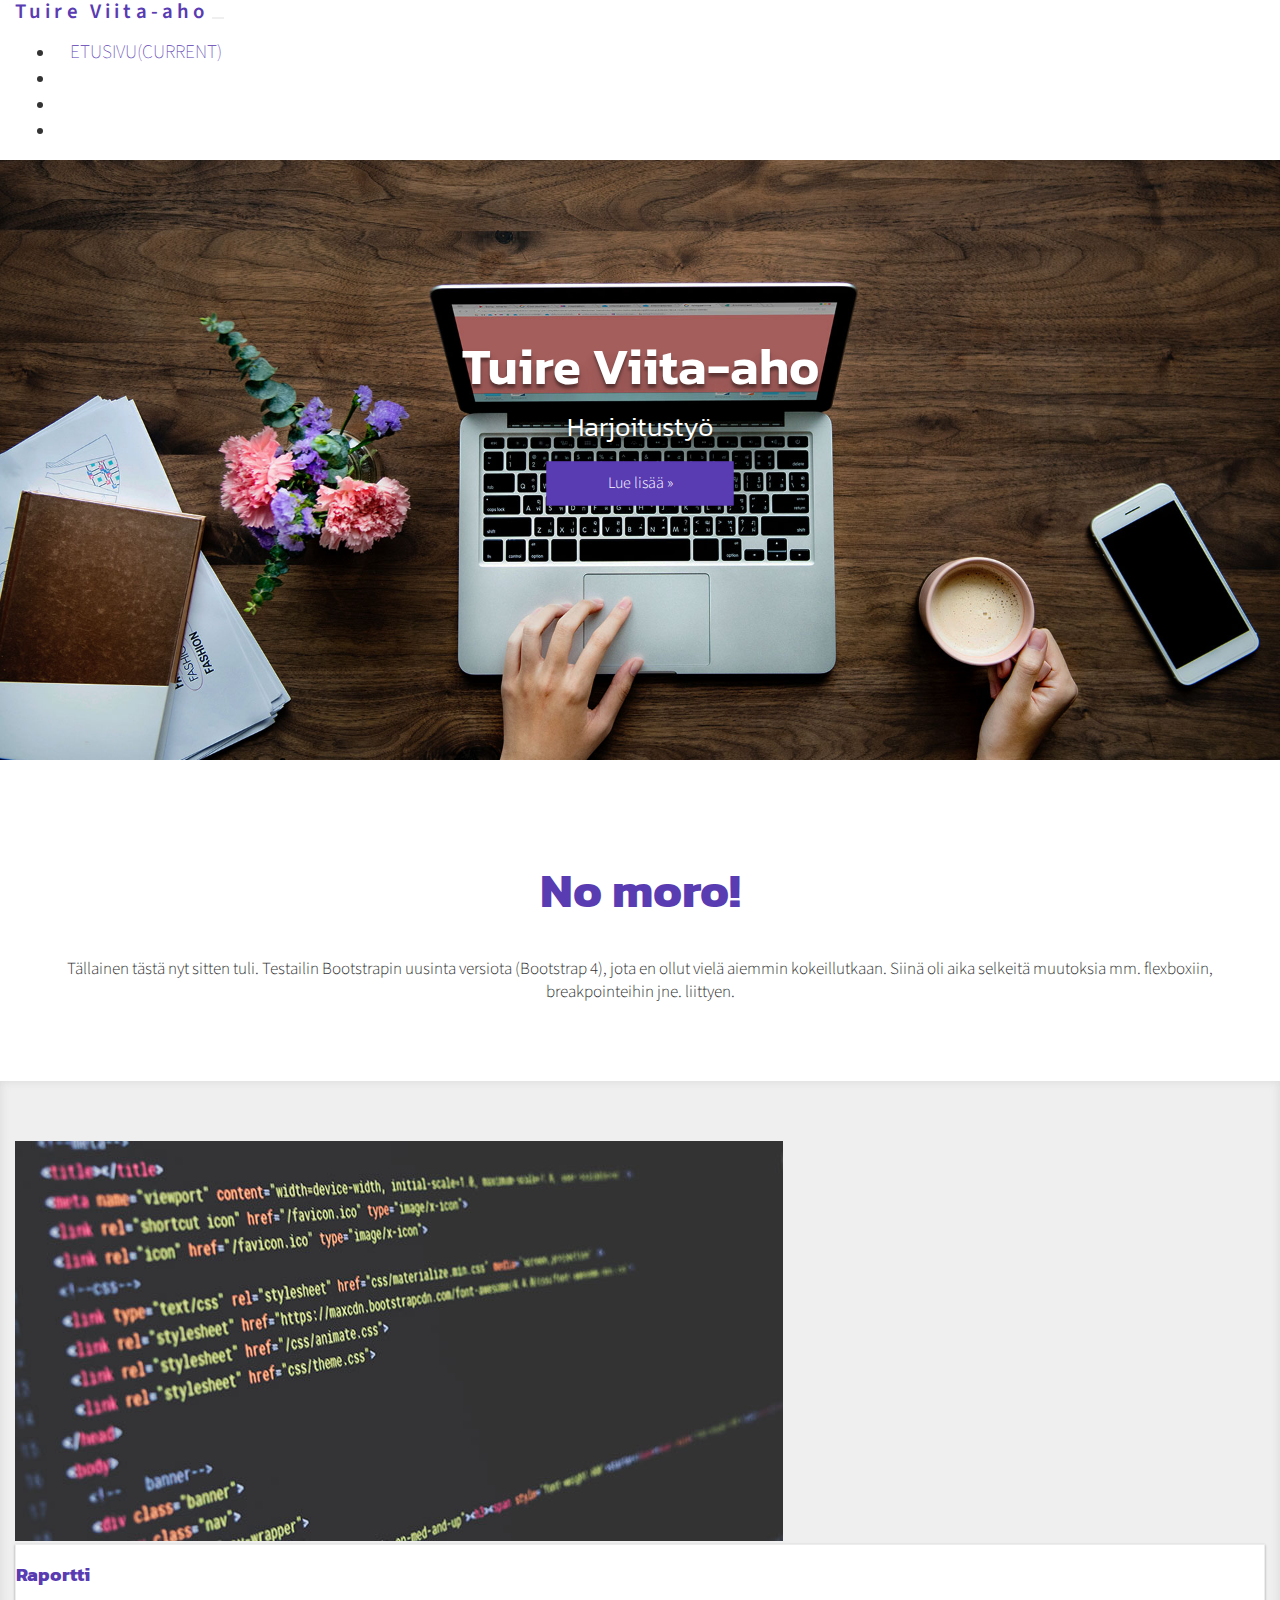
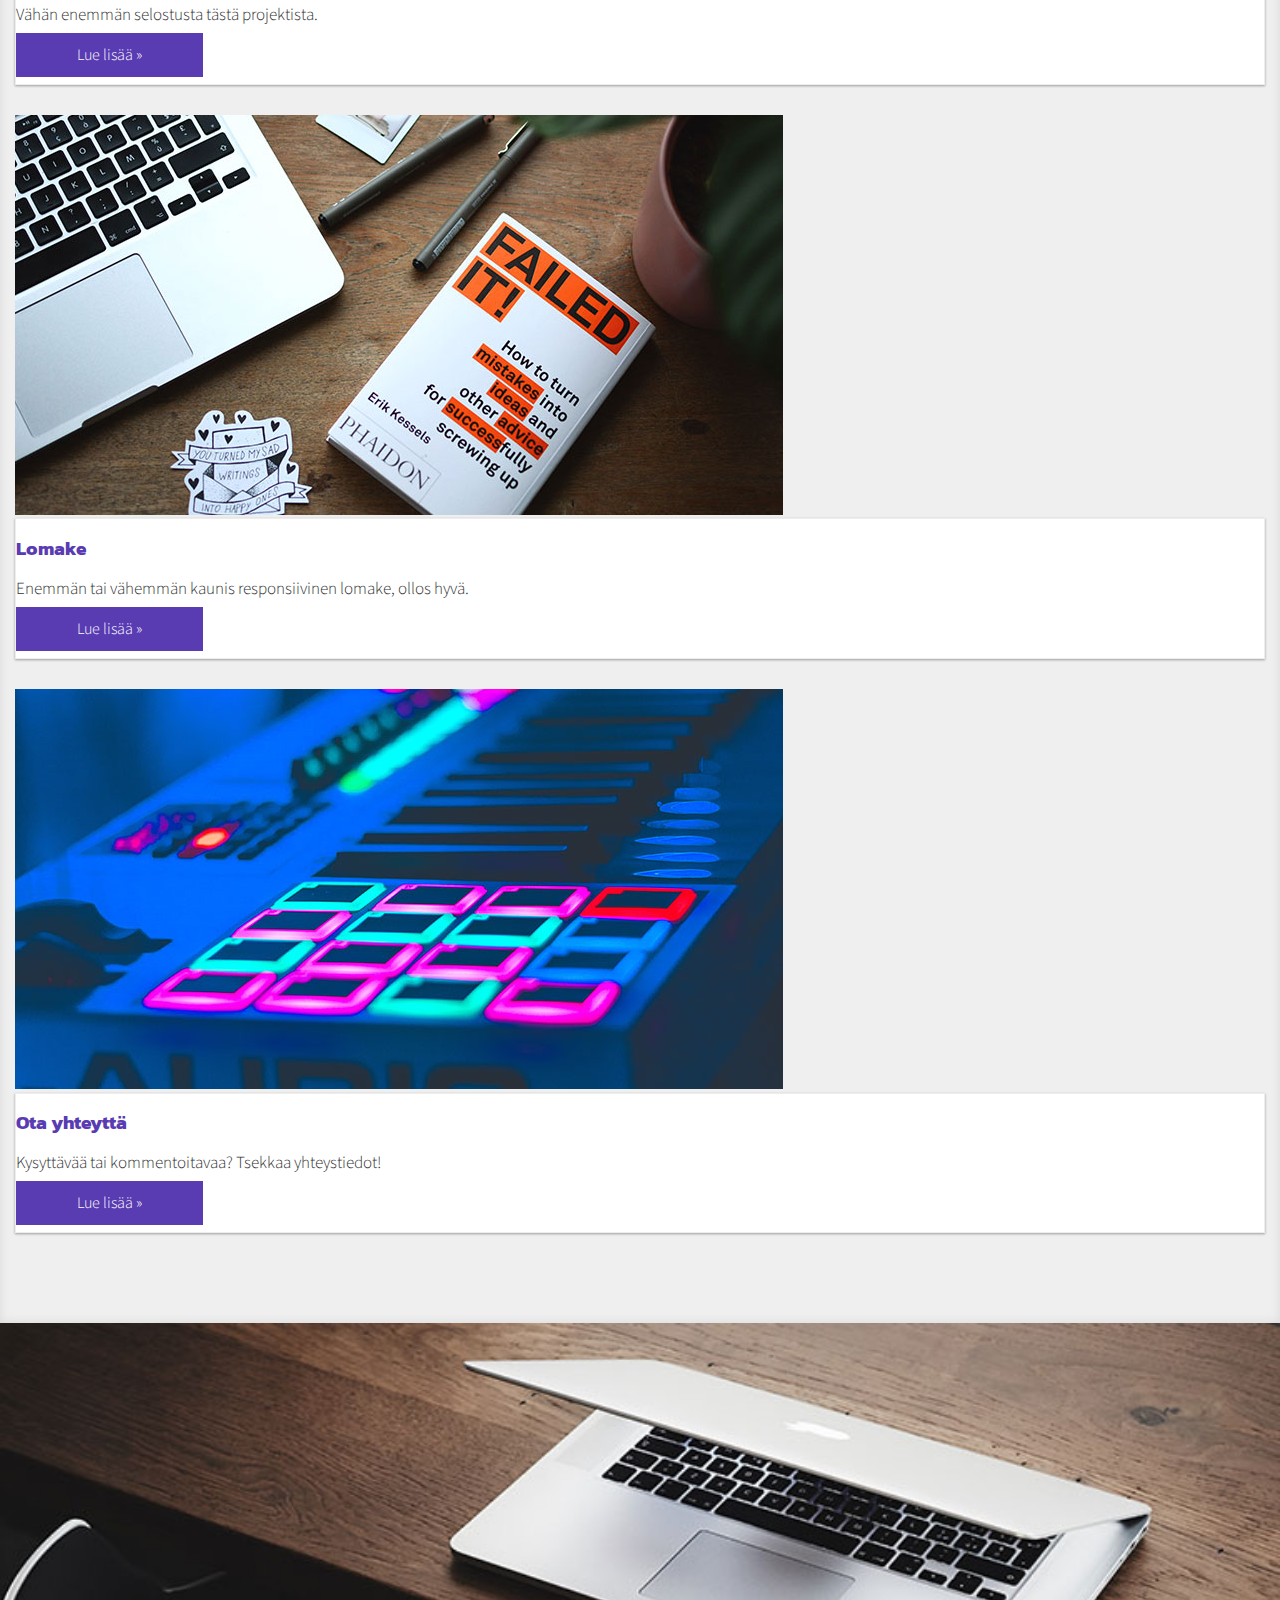
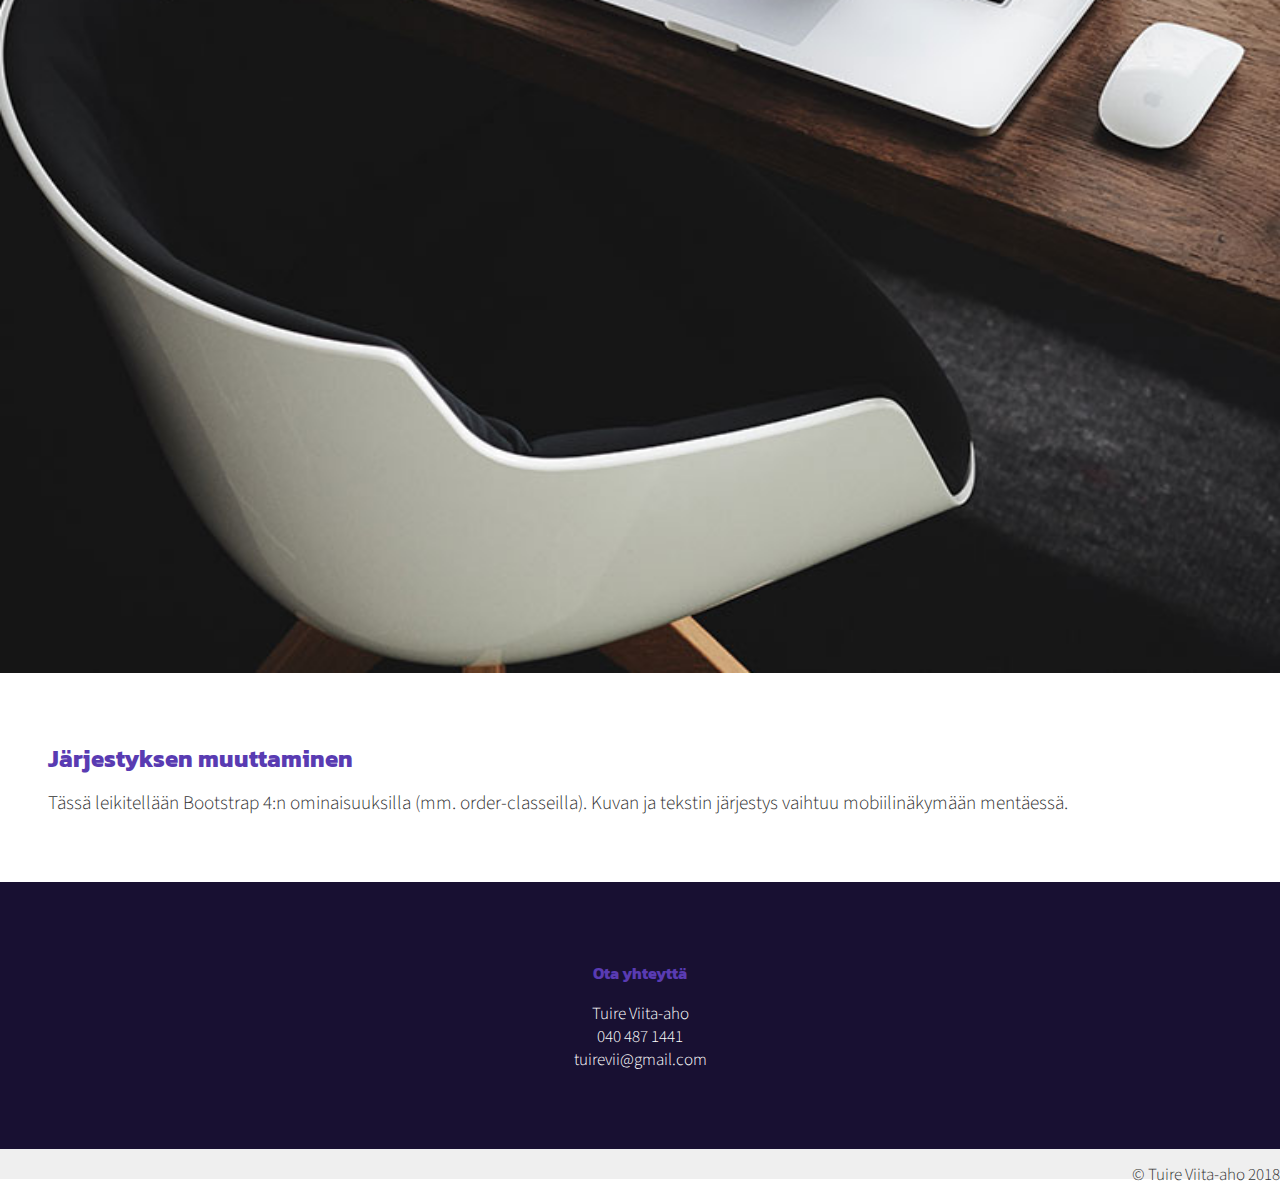
<file: index.html>
<!DOCTYPE html>
<html lang="fi" dir="ltr">

<head>
    <!-- Required meta tags -->
    <meta charset="utf-8">
    <meta name="viewport" content="width=device-width, initial-scale=1, shrink-to-fit=no">

    <title>Harjoitustyö | Tuire Viita-aho</title>

    <!-- Bootstrap CSS -->
    <link rel="stylesheet" href="https://stackpath.bootstrapcdn.com/bootstrap/4.1.3/css/bootstrap.min.css" integrity="sha384-MCw98/SFnGE8fJT3GXwEOngsV7Zt27NXFoaoApmYm81iuXoPkFOJwJ8ERdknLPMO"
        crossorigin="anonymous">

    <!-- Font Awesome -->
    <link rel="stylesheet" href="https://use.fontawesome.com/releases/v5.5.0/css/all.css" integrity="sha384-B4dIYHKNBt8Bc12p+WXckhzcICo0wtJAoU8YZTY5qE0Id1GSseTk6S+L3BlXeVIU" crossorigin="anonymous">

    <!-- Google Fonts -->
    <link href="https://fonts.googleapis.com/css?family=Kanit:300,400,500,600,700" rel="stylesheet">
    <link href="https://fonts.googleapis.com/css?family=Source+Sans+Pro:400,400i" rel="stylesheet">

    <!-- Omat tyylit-->
    <link rel="stylesheet" type="text/css" href="css/normalize.css">
    <link rel="stylesheet" type="text/css" href="css/styles.css">
    <link rel="stylesheet" type="text/css" href="css/etusivu.css">

</head>

<body>
  <header>
    <nav id="mainNavbar" class="navbar navbar-expand-lg navbar-dark fixed-top">
      <div class="container">
        <a class="navbar-brand" href="index.html">Tuire Viita-aho</a>
          <button class="navbar-toggler" type="button" data-toggle="collapse" data-target="#navbarNavDropdown" aria-controls="navbarNavDropdown" aria-expanded="false" aria-label="Toggle navigation">
            <span class="navbar-toggler-icon"></span>
          </button>
        <div class="collapse navbar-collapse" id="navbarNavDropdown">
          <ul class="navbar-nav ml-auto">
            <li class="nav-item">
              <a class="nav-link active" href="index.html">Etusivu<span class="sr-only">(current)</span></a>
            </li>
            <li class="nav-item">
              <a class="nav-link" href="raportti.html">Raportti</a>
            </li>
            <li class="nav-item">
              <a class="nav-link" href="lomake.html">Lomake</a>
            </li>
            <li class="nav-item">
              <a class="nav-link" href="otayhteytta.html">Ota yhteyttä</a>
            </li>
          </ul>
        </div>
      </div>
    </nav>
  </header>
  <main>
    <div class="yla">
      <img class="ylakuva" src="img/tietokone.jpg" alt="tietokone">
      <div class="centered">
        <div class="ylatekstit">
          <h1>Tuire Viita-aho</h1>
          <h2>Harjoitustyö</h2>
          <p><a class="btn cta piilotettu" href="#alkusanat" role="button">Lue lisää &raquo;</a></p>
        </div>
      </div>
    </div>

    <section id="alkusanat">
      <div class="container alku">
        <div class="row">
          <div class="col-lg-2"></div>
          <div class="col-lg-8">
            <h2>No moro!</h2>
            <p>Tällainen tästä nyt sitten tuli. Testailin Bootstrapin uusinta versiota (Bootstrap 4), jota en ollut vielä aiemmin kokeillutkaan.
              Siinä oli aika selkeitä muutoksia mm. flexboxiin, breakpointeihin jne. liittyen.
            </p>
          </div>
          <div class="col-lg-2"></div>
        </div>
      </div>
    </section>

    <section class="nostoalue">
      <div class="container alue2">
        <!-- Nostot  -->
        <div class="row">

          <div class="col-lg-4 col-md-12">
            <img class="respo" src="img/koodi.jpg" alt="koodia">
            <div class="card-body">
              <h3>Raportti</h3>
              <p>Vähän enemmän selostusta tästä projektista.</p>
              <p><a class="btn cta" href="raportti.html" role="button">Lue lisää &raquo;</a></p>
            </div>
          </div>
      
          <div class="col-lg-4 col-md-12">
            <img class="respo" src="img/fail.jpg" alt="Card image cap">
            <div class="card-body">
              <h3>Lomake</h3>
              <p>Enemmän tai vähemmän kaunis responsiivinen lomake, ollos hyvä.</p>
              <p><a class="btn cta" href="lomake.html" role="button">Lue lisää &raquo;</a></p>
            </div>
          </div>

          <div class="col-lg-4 col-md-12">
            <img class="respo" src="img/soitin.jpg" alt="soitin">
            <div class="card-body">
              <h3>Ota yhteyttä</h3>
              <p>Kysyttävää tai kommentoitavaa? Tsekkaa yhteystiedot!</p>
              <p><a class="btn cta" href="pallot.html" role="button">Lue lisää &raquo;</a></p>
            </div>
          </div>

        </div>
      </div> <!-- /container -->
    </section>

    <section class="container-fluid">
      <div class="row align-items-center">
        <div class="col-lg-6 order-2 order-lg-1 px-0">
          <img src="img/tuoli.jpg" alt="" class="img-fluid">
        </div>
        <div class="col-lg-6 text-center order-1 order-lg-2 jarjestys">
          <div class="row justify-content-center">
            <div class="col-10 col-lg-8">
              <h2>Järjestyksen muuttaminen</h2>
              <p class="lead">Tässä leikitellään Bootstrap 4:n ominaisuuksilla (mm. order-classeilla). Kuvan ja tekstin järjestys vaihtuu mobiilinäkymään mentäessä.
              </p>
            </div>
          </div>
        </div>
      </div>
    </section>
  </main>

  <footer class="footer">
    <div class="container">
      <div class="row">
        <div class="col-lg-12">
          <h4>Ota yhteyttä</h4>
          <p>Tuire Viita-aho<br>
          <a href="tel:+358404871441">040 487 1441</a><br>
          <a href="mailto:tuirevii@gmail.com">tuirevii@gmail.com</a><br>
          <a href="https://linkedin.com/in/tuirevii" target="_blank"><i class="fab fa-linkedin"></i></a>
          </p>
        </div>
      </div>
    </div>
  </footer>
  <footer id="copyright">
    <div class="container">
      <div class="row">
        <div class="col-sm-12">
          <p><span class="pull-right">&copy; Tuire Viita-aho 2018</span></p>
        </div>
      </div>
    </div>
  </footer>

    <!-- Optional JavaScript -->
    <!-- jQuery first, then Popper.js, then Bootstrap JS -->
    <script src="https://code.jquery.com/jquery-3.3.1.slim.min.js" integrity="sha384-q8i/X+965DzO0rT7abK41JStQIAqVgRVzpbzo5smXKp4YfRvH+8abtTE1Pi6jizo"
        crossorigin="anonymous"></script>
    <script src="https://cdnjs.cloudflare.com/ajax/libs/popper.js/1.14.3/umd/popper.min.js" integrity="sha384-ZMP7rVo3mIykV+2+9J3UJ46jBk0WLaUAdn689aCwoqbBJiSnjAK/l8WvCWPIPm49"
        crossorigin="anonymous"></script>
    <script src="https://stackpath.bootstrapcdn.com/bootstrap/4.1.3/js/bootstrap.min.js" integrity="sha384-ChfqqxuZUCnJSK3+MXmPNIyE6ZbWh2IMqE241rYiqJxyMiZ6OW/JmZQ5stwEULTy"
        crossorigin="anonymous"></script>

    <!--Omat scriptit -->
    <script src="js/scripts.js"></script>

  </body>
</html>
</file>
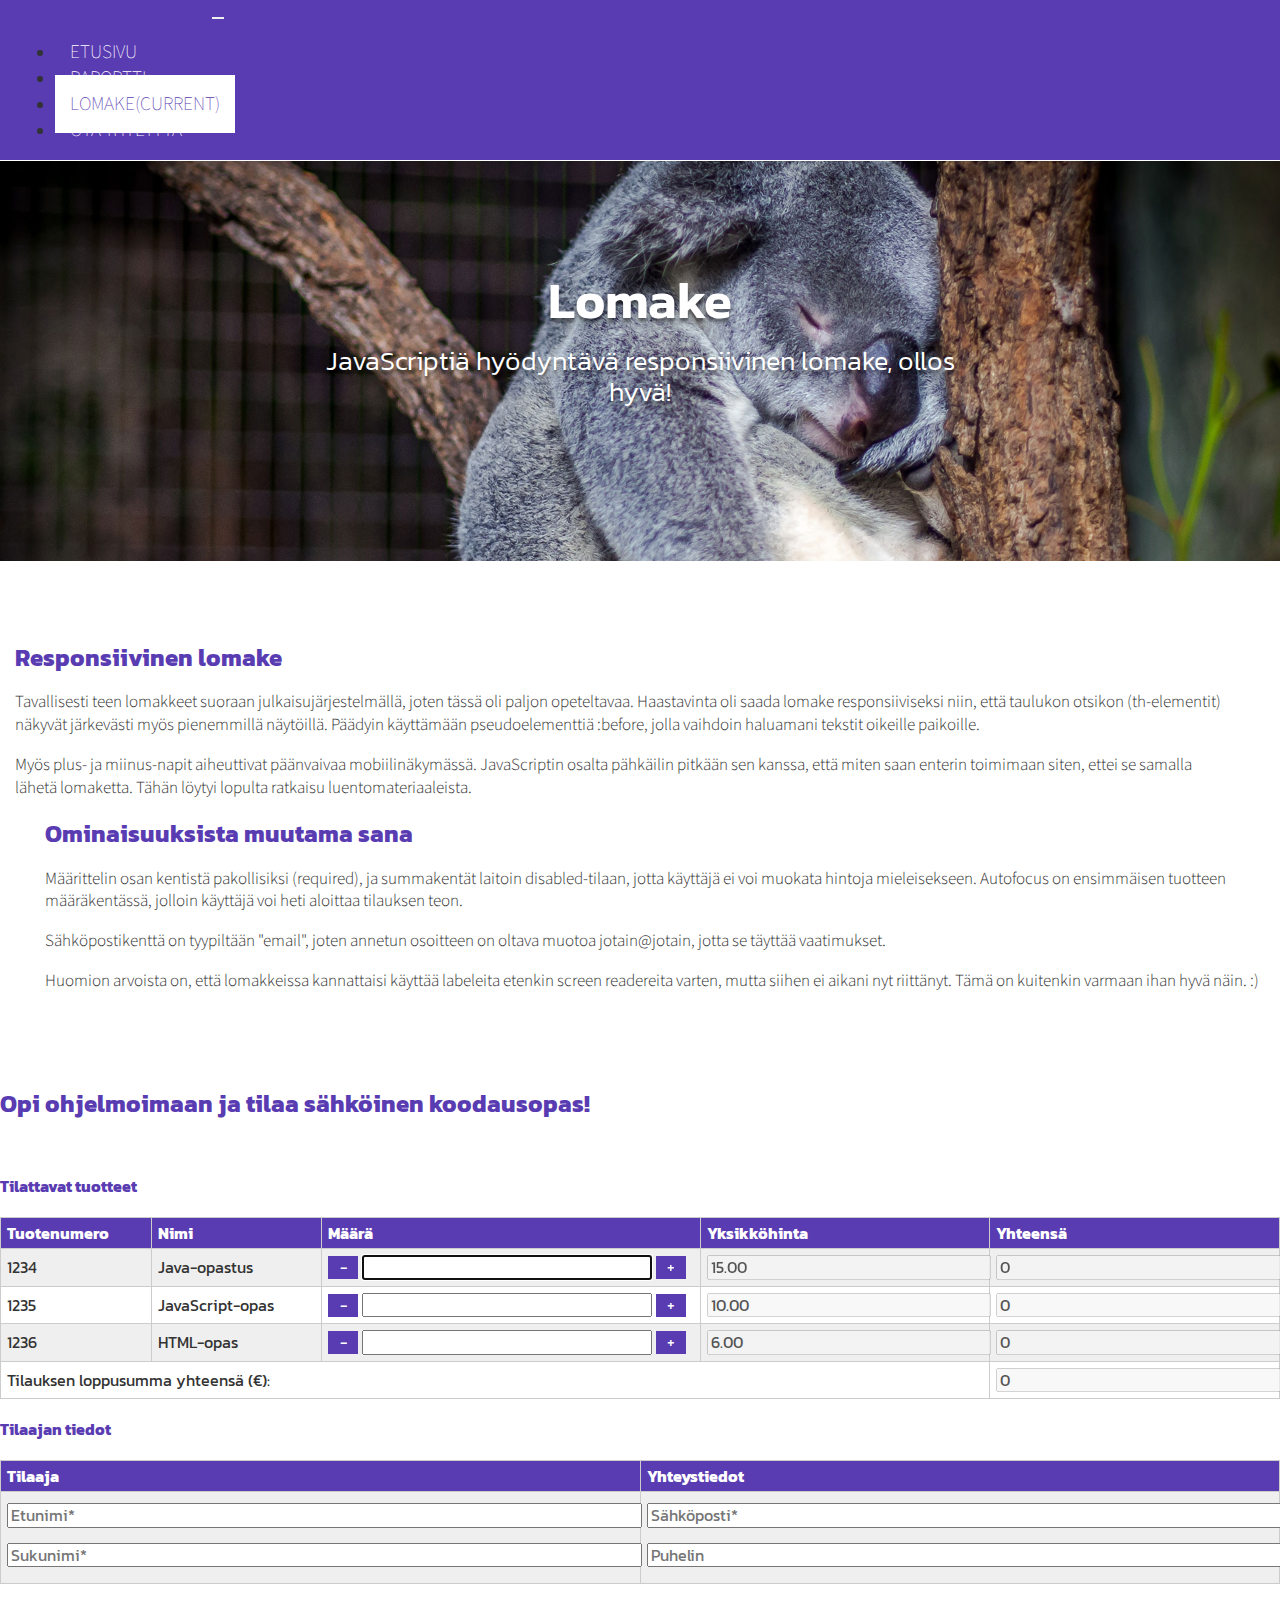
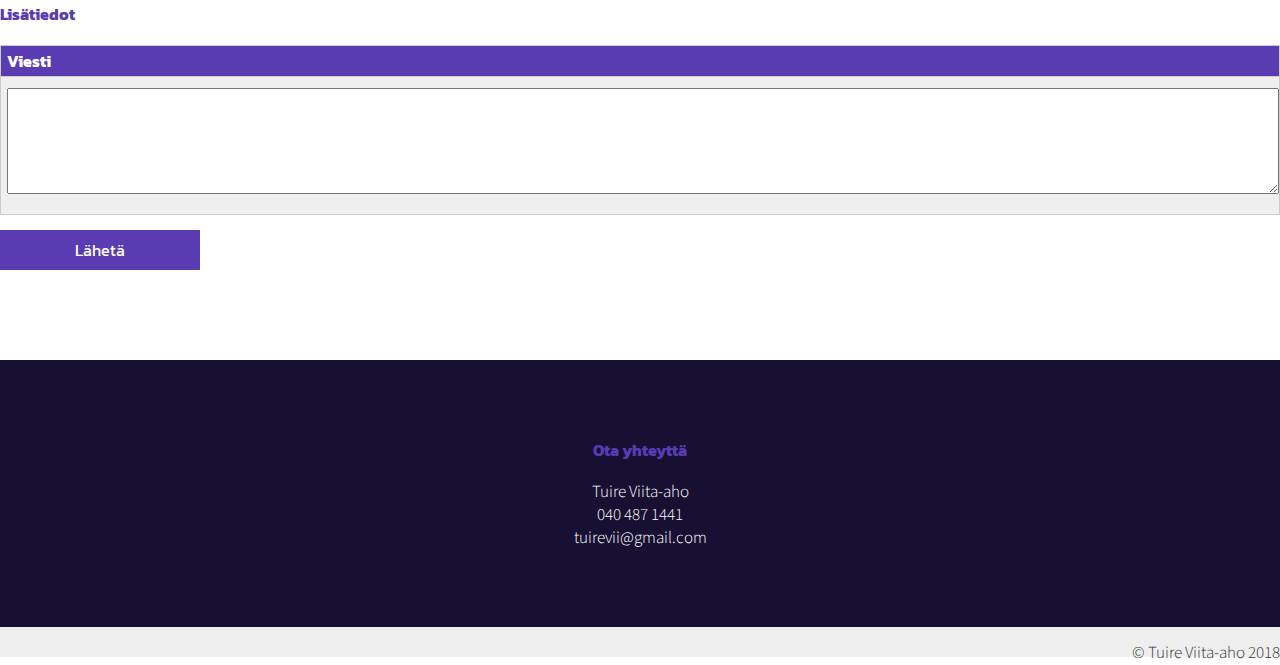
<file: lomake.html>
<!DOCTYPE html>
<html lang="fi" dir="ltr">

<head>
  <!-- Required meta tags -->
  <meta charset="utf-8">
  <meta name="viewport" content="width=device-width, initial-scale=1, shrink-to-fit=no">

  <title>Lomake</title>

  <!-- Bootstrap CSS -->
  <link rel="stylesheet" href="https://stackpath.bootstrapcdn.com/bootstrap/4.1.3/css/bootstrap.min.css" integrity="sha384-MCw98/SFnGE8fJT3GXwEOngsV7Zt27NXFoaoApmYm81iuXoPkFOJwJ8ERdknLPMO"
      crossorigin="anonymous">

  <!-- Font Awesome -->
  <link rel="stylesheet" href="https://use.fontawesome.com/releases/v5.5.0/css/all.css" integrity="sha384-B4dIYHKNBt8Bc12p+WXckhzcICo0wtJAoU8YZTY5qE0Id1GSseTk6S+L3BlXeVIU" crossorigin="anonymous">

  <!-- Google Fonts -->
  <link href="https://fonts.googleapis.com/css?family=Kanit:300,400,500,600,700" rel="stylesheet">
  <link href="https://fonts.googleapis.com/css?family=Source+Sans+Pro:400,400i" rel="stylesheet">

  <!-- Own styles -->
  <link rel="stylesheet" type="text/css" href="css/normalize.css">
  <link rel="stylesheet" type="text/css" href="css/styles.css">
  <link rel="stylesheet" type="text/css" href="css/lomake.css">

</head>
<body>
  <header>
    <nav id="mainNavbar" class="navbar navbar-expand-lg navbar-dark fixed-top">
      <div class="container">
        <a class="navbar-brand" href="index.html">Tuire Viita-aho</a>
          <button class="navbar-toggler" type="button" data-toggle="collapse" data-target="#navbarNavDropdown" aria-controls="navbarNavDropdown" aria-expanded="false" aria-label="Toggle navigation">
            <span class="navbar-toggler-icon"></span>
          </button>
        <div class="collapse navbar-collapse" id="navbarNavDropdown">
          <ul class="navbar-nav ml-auto">
            <li class="nav-item">
              <a class="nav-link" href="index.html">Etusivu</a>
            </li>
            <li class="nav-item">
              <a class="nav-link" href="raportti.html">Raportti</a>
            </li>
            <li class="nav-item">
              <a class="nav-link active" href="lomake.html">Lomake<span class="sr-only">(current)</span></a>
            </li>
            <li class="nav-item">
              <a class="nav-link" href="otayhteytta.html">Ota yhteyttä</a>
            </li>
          </ul>
        </div>
      </div>
    </nav>
  </header>
  <main>
    <!-- Main image -->
  <div class="yla">
    <img class="ylakuva" src="img/koala.jpg" alt="puut">
    <div class="centered">
      <div class="ylatekstit alasivu">
        <h1>Lomake</h1>
        <h2>JavaScriptiä hyödyntävä responsiivinen lomake, ollos hyvä!</h2>
      </div>
    </div>
  </div>
  <!-- Two columns -->
  <div class="container alue1">
    <div class="row">
      <div class="col-md-6 eka">
        <h2>Responsiivinen lomake</h2>
        <p>Tavallisesti teen lomakkeet suoraan julkaisujärjestelmällä, joten tässä oli paljon opeteltavaa. Haastavinta oli saada lomake responsiiviseksi niin,
          että taulukon otsikon (th-elementit) näkyvät järkevästi myös pienemmillä näytöillä.
          Päädyin käyttämään pseudoelementtiä :before, jolla vaihdoin haluamani tekstit oikeille paikoille.</p>
        <p>Myös plus- ja miinus-napit aiheuttivat päänvaivaa mobiilinäkymässä. JavaScriptin osalta pähkäilin pitkään sen kanssa, että miten saan enterin toimimaan siten,
          ettei se samalla lähetä lomaketta. Tähän löytyi lopulta ratkaisu luentomateriaaleista.</p>
      </div>
      <div class="col-md-6 toka">
        <h2>Ominaisuuksista muutama sana</h2>
        <p>Määrittelin osan kentistä pakollisiksi (required), ja summakentät laitoin disabled-tilaan, jotta käyttäjä ei voi muokata hintoja mieleisekseen.
          Autofocus on ensimmäisen tuotteen määräkentässä, jolloin käyttäjä voi heti aloittaa tilauksen teon.</p>
        <p>Sähköpostikenttä on tyypiltään "email", joten annetun osoitteen on oltava muotoa jotain@jotain, jotta se täyttää vaatimukset.</p>
        <p>Huomion arvoista on, että lomakkeissa kannattaisi käyttää labeleita etenkin screen readereita varten, mutta siihen ei aikani nyt riittänyt.
          Tämä on kuitenkin varmaan ihan hyvä näin. :)</p>
      </div>
    </div>
  </div>
<div class="container">
  <div class="row">
    <div class="col-lg-12 col-sm-12">
      <form id="lomake" name="lomake" action="https://wwwkayttoliittyma.appspot.com/printvalues" method="post">
        <div>
          <h2>Opi ohjelmoimaan ja tilaa sähköinen koodausopas!</h2>
          <br>
        </div>
        <div>
          <h4>Tilattavat tuotteet</h4>
        </div>
        <div style="overflow-x:auto;">
          <table class="table tuote" onkeyup="laskeRiviSummat(event);">
            <thead>
              <tr>
                <th>Tuotenumero</th>
                <th>Nimi</th>
                <th>Määrä</th>
                <th>Yksikköhinta</th>
                <th>Yhteensä</th>
              </tr>
            </thead>
            <tbody>
              <tr class="opas">
                <td class="riviotsikko tasaus">1234</td>
                <td class="tasaus">Java-opastus</td>
                <td class="tasaus">
                  <input class="nappi" id="miinus1" type="button" name="miinus" value="-" onclick="vahenna('maara1');">
                  <input id="maara1" type="text" name="maara1" autofocus value="" onkeydown="keyCode(event);">
                  <input class="nappi" id="plus1" type="button" name="plus" value="+" onclick="lisaa('maara1');">
                </td>
                <td class="tasaus">
                  <input id="yksikkohinta1" type="text" name="yksikkohinta1" value="15.00" disabled>
                </td>
                <td class="tasaus">
                  <input id="summa1" type="text" name="summa1" value="0" disabled>
                </td>
              </tr>

              <tr class="opas">
                <td class="riviotsikko tasaus">1235</td>
                <td class="tasaus">JavaScript-opas</td>
                <td class="tasaus">
                  <input class="nappi" id="miinus2" type="button" name="miinus" value="-" onclick="vahenna('maara2');">
                  <input id="maara2" type="text" name="maara2" value="" onkeydown="keyCode(event);">
                  <input class="nappi" id="plus2" type="button" name="plus" value="+" onclick="lisaa('maara2');">
                </td>
                <td class="tasaus">
                  <input id="yksikkohinta2" type="text" name="yksikkohinta2" value="10.00" disabled>
                </td>
                <td class="tasaus">
                  <input id="summa2" type="text" name="summa2" value="0" disabled>
                </td>
              </tr>

              <tr class="opas">
                <td class="riviotsikko tasaus">1236</td>
                <td class="tasaus">HTML-opas</td>
                <td class="tasaus">
                  <input class="nappi" id="miinus3" type="button" name="miinus" value="-" onclick="vahenna('maara3');">
                  <input id="maara3" type="text" name="maara3" value="" onkeydown="keyCode(event);">
                  <input class="nappi" id="plus3" type="button" name="plus" value="+" onclick="lisaa('maara3');">
                </td>
                <td class="tasaus">
                  <input id="yksikkohinta3" type="text" name="yksikkohinta3" value="6.00" disabled>
                </td>
                <td class="tasaus">
                  <input id="summa3" type="text" name="summa3" value="0" disabled>
                </td>
              </tr>

              <tr class="summayht">
                <td id="loppusummatd" class="tasaus" colspan="4">Tilauksen loppusumma yhteensä (€):</td>
                <td id="loppusumma" class="tasaus">
                  <input id="yhteensa" type="text" name="yhteensa" value="0" disabled>
                </td>
              </tr>

            </tbody>
          </table>

          <!-- Buyer-->
          <div>
            <h4>Tilaajan tiedot</h4>
          </div>

          <table class="table tilaajatiedot">
            <thead class="tilaaja">
              <tr>
                <th>Tilaaja</th>
                <th>Yhteystiedot</th>
              </tr>
            </thead>
            <tbody>
              <tr class="opas">
                <td class="riviotsikko tasaus">
                  <input id="etunimi" type="text" name="etunimi" placeholder="Etunimi*" value="" required>
                  <input id="sukunimi" type="text" name="sukunimi" placeholder="Sukunimi*" value="" required>
                </td>
                <td class="tasaus">
                  <input id="sahkoposti" type="email" name="sahkoposti" placeholder="Sähköposti*" value="" required>
                  <input id="puhelin" type="tel" name="puhelin" placeholder="Puhelin" value="">
                </td>
              </tr>
            </tbody>
          </table>

          <!-- Additional information -->
          <div>
            <h4>Lisätiedot</h4>
          </div>

          <table class="table viestikentta">
            <thead>
              <tr>
                <th>Viesti</th>
              </tr>
            </thead>
            <tbody>
              <tr>
                <td class="tasaus">
                  <textarea id="viesti" name="viesti"></textarea>
                </td>
              </tr>
            </tbody>
          </table>
          <input class="cta" type="submit" name="submit" value="Lähetä">
        </div>
        </form>
      </div>
    </div>
  </div>
</main>

  <!-- Footer -->
  <footer class="footer">
    <div class="container">
      <div class="row">
        <div class="col-lg-12">
          <h4>Ota yhteyttä</h4>
          <p>Tuire Viita-aho<br>
            <a href="tel:+358404871441">040 487 1441</a><br>
            <a href="mailto:tuirevii@gmail.com">tuirevii@gmail.com</a><br>
            <a href="https://linkedin.com/in/tuirevii" target="_blank"><i class="fab fa-linkedin"></i></a>
          </p>
        </div>
      </div>
    </div>
  </footer>

  <!-- Copyright -->
  <footer id="copyright">
    <div class="container">
      <div class="row">
        <div class="col-sm-12">
          <p><span class="pull-right">&copy; Tuire Viita-aho 2018</span></p>
        </div>
      </div>
    </div>
  </footer>

  <!-- Optional JavaScript -->
  <!-- jQuery first, then Popper.js, then Bootstrap JS -->
  <script src="https://code.jquery.com/jquery-3.3.1.slim.min.js" integrity="sha384-q8i/X+965DzO0rT7abK41JStQIAqVgRVzpbzo5smXKp4YfRvH+8abtTE1Pi6jizo"
      crossorigin="anonymous"></script>
  <script src="https://cdnjs.cloudflare.com/ajax/libs/popper.js/1.14.3/umd/popper.min.js" integrity="sha384-ZMP7rVo3mIykV+2+9J3UJ46jBk0WLaUAdn689aCwoqbBJiSnjAK/l8WvCWPIPm49"
      crossorigin="anonymous"></script>
  <script src="https://stackpath.bootstrapcdn.com/bootstrap/4.1.3/js/bootstrap.min.js" integrity="sha384-ChfqqxuZUCnJSK3+MXmPNIyE6ZbWh2IMqE241rYiqJxyMiZ6OW/JmZQ5stwEULTy"
      crossorigin="anonymous"></script>

  <!--Own scripts -->
  <script src="js/scripts.js"></script>
  <script src="js/lomakejs.js"></script>

</body>

</html>
</file>
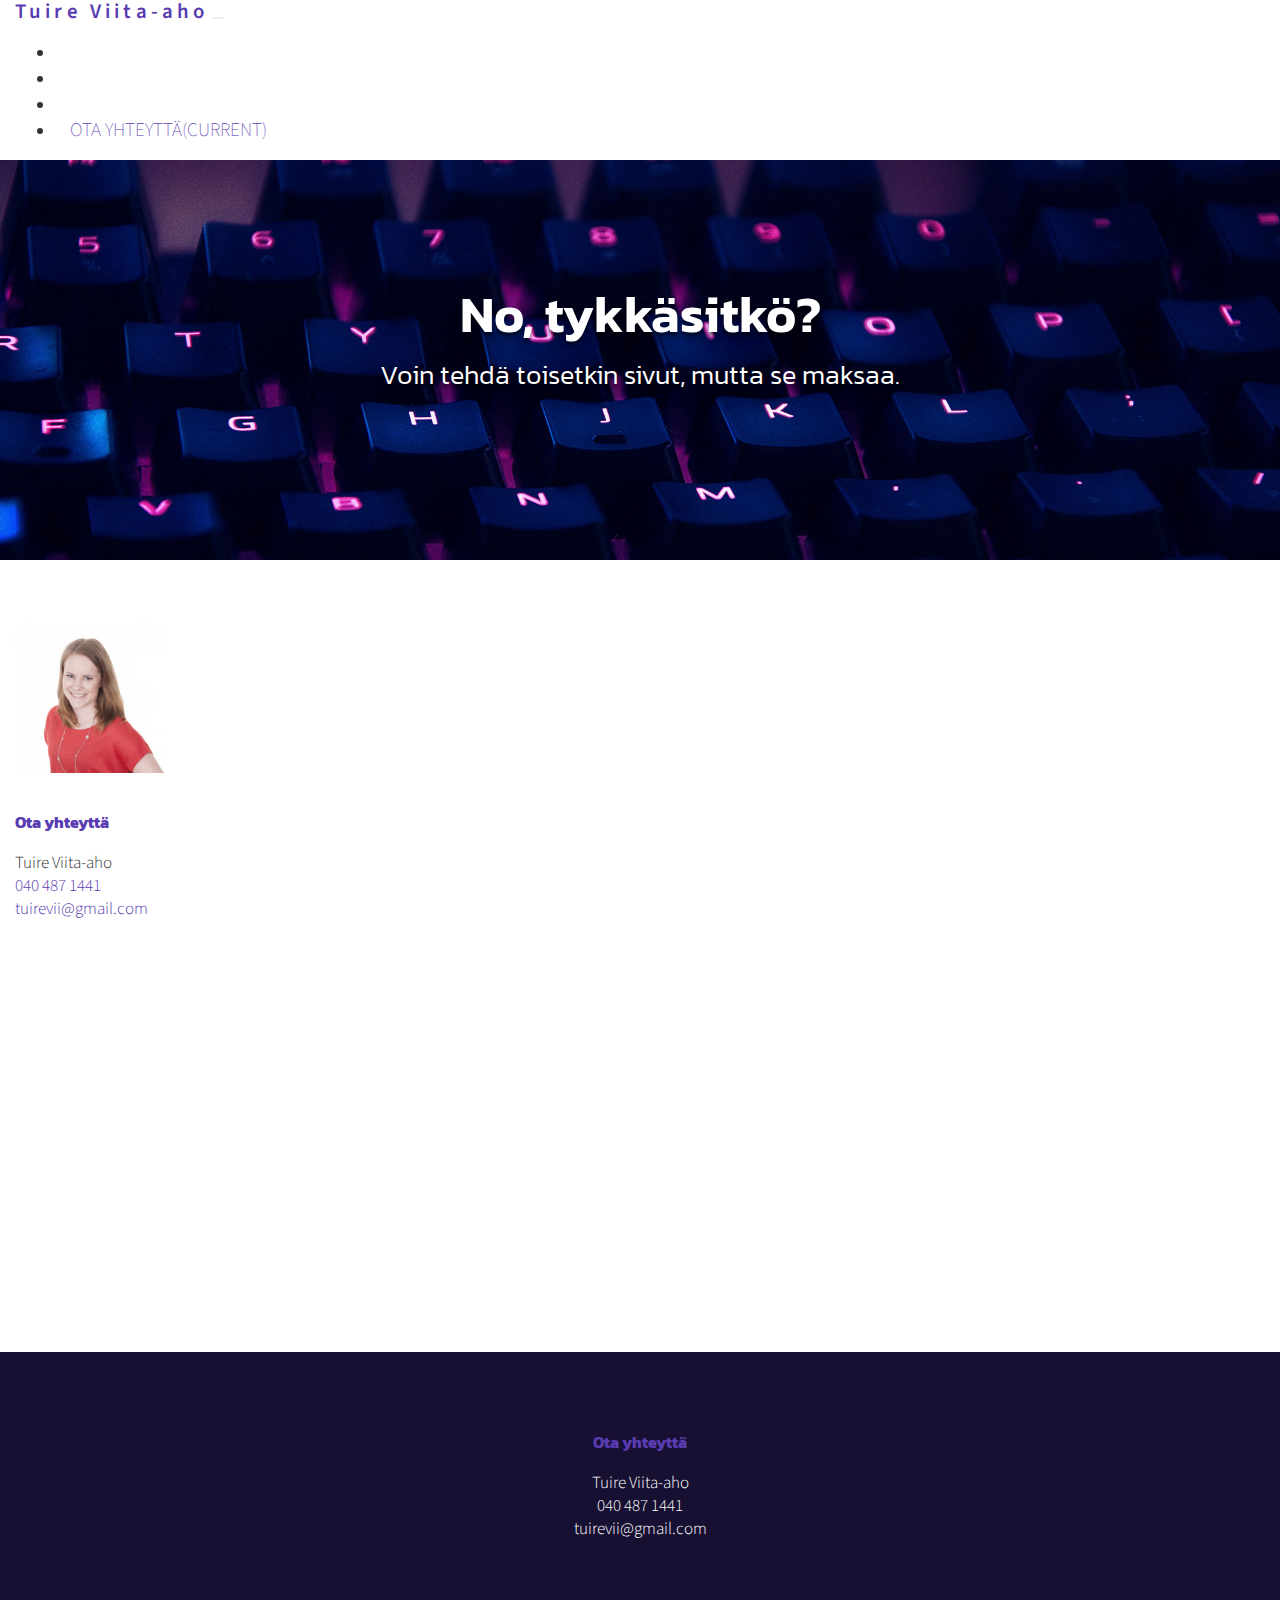
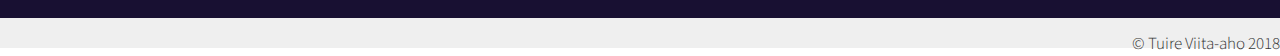
<file: otayhteytta.html>
<!DOCTYPE html>
<html lang="fi" dir="ltr">

<head>
    <!-- Required meta tags -->
    <meta charset="utf-8">
    <meta name="viewport" content="width=device-width, initial-scale=1, shrink-to-fit=no">

    <title>Ota yhteyttä | Tuire Viita-aho</title>

    <!-- Bootstrap CSS -->
    <link rel="stylesheet" href="https://stackpath.bootstrapcdn.com/bootstrap/4.1.3/css/bootstrap.min.css" integrity="sha384-MCw98/SFnGE8fJT3GXwEOngsV7Zt27NXFoaoApmYm81iuXoPkFOJwJ8ERdknLPMO"
        crossorigin="anonymous">

    <!-- Font Awesome -->
    <link rel="stylesheet" href="https://use.fontawesome.com/releases/v5.5.0/css/all.css" integrity="sha384-B4dIYHKNBt8Bc12p+WXckhzcICo0wtJAoU8YZTY5qE0Id1GSseTk6S+L3BlXeVIU" crossorigin="anonymous">

    <!-- Google Fonts -->
    <link href="https://fonts.googleapis.com/css?family=Kanit:300,400,500,600,700" rel="stylesheet">
    <link href="https://fonts.googleapis.com/css?family=Source+Sans+Pro:400,400i" rel="stylesheet">

    <!-- Own styles -->
    <link rel="stylesheet" type="text/css" href="css/normalize.css">
    <link rel="stylesheet" type="text/css" href="css/styles.css">
    <link rel="stylesheet" type="text/css" href="css/otayhteytta.css">

</head>
<body>
  <header>
    <nav id="mainNavbar" class="navbar navbar-expand-lg navbar-dark fixed-top">
      <div class="container">
        <a class="navbar-brand" href="index.html">Tuire Viita-aho</a>
          <button class="navbar-toggler" type="button" data-toggle="collapse" data-target="#navbarNavDropdown" aria-controls="navbarNavDropdown" aria-expanded="false" aria-label="Toggle navigation">
            <span class="navbar-toggler-icon"></span>
          </button>
        <div class="collapse navbar-collapse" id="navbarNavDropdown">
          <ul class="navbar-nav ml-auto">
            <li class="nav-item">
              <a class="nav-link" href="index.html">Etusivu</a>
            </li>
            <li class="nav-item">
              <a class="nav-link" href="raportti.html">Raportti</a>
            </li>
            <li class="nav-item">
              <a class="nav-link" href="lomake.html">Lomake</a>
            </li>
            <li class="nav-item">
              <a class="nav-link active" href="otayhteytta.html">Ota yhteyttä<span class="sr-only">(current)</span></a>
            </li>
          </ul>
        </div>
      </div>
    </nav>
  </header>

  <main>
    <div class="yla">
      <img class="ylakuva" src="img/nappaimisto.jpg" alt="nappaimisto">
      <div class="centered">
        <div class="ylatekstit alasivu sivu">
          <h1>No, tykkäsitkö?</h1>
          <h2>Voin tehdä toisetkin sivut, mutta se maksaa.</h2>
        </div>
      </div>
    </div>

    <section class="yhteystiedot">
      <div class="container alue1">
        <div class="row">
          <div class="col-xs-6 col-md-4">
            <img id="tuire" src="img/tuire.jpg" alt="Tuire Viita-aho">
            <h4>Ota yhteyttä</h4>
            <p>Tuire Viita-aho<br>
            <a href="tel:+358404871441">040 487 1441</a><br>
            <a href="mailto:tuirevii@gmail.com">tuirevii@gmail.com</a><br>
            <a href="https://linkedin.com/in/tuirevii" target="_blank"><i class="fab fa-linkedin"></i></a>
          </div>
          <div class="col-xs-6 col-md-8 kartta">
            <iframe src="https://www.google.com/maps/embed?pb=!1m18!1m12!1m3!1d1935.733826102608!2d24.474141715827866!3d60.97649298491326!2m3!1f0!2f0!3f0!3m2!1i1024!2i768!4f13.1!3m3!1m2!1s0x468e5d7f1a184209%3A0xe69734d5c10042bd!2sH%C3%A4meen+ammattikorkeakoulu+(HAMK)!5e0!3m2!1sfi!2sfi!4v1543617719707"
              width="100%"
              height="350"
              frameborder="0"
              style="border:0"
              allowfullscreen>
            </iframe>
          </div>
        </div>
      </div>
    </section>
  </main>

  <footer class="footer">
    <div class="container">
      <div class="row">
        <div class="col-lg-12">
          <h4>Ota yhteyttä</h4>
          <p>Tuire Viita-aho<br>
          <a href="tel:+358404871441">040 487 1441</a><br>
          <a href="mailto:tuirevii@gmail.com">tuirevii@gmail.com</a><br>
          <a href="https://linkedin.com/in/tuirevii" target="_blank"><i class="fab fa-linkedin"></i></a>
          </p>
        </div>
      </div>
    </div>
  </footer>

  <footer id="copyright">
    <div class="container">
        <div class="row">
            <div class="col-sm-12">
              <p><span class="pull-right">&copy; Tuire Viita-aho 2018</span></p>
            </div>
        </div>
    </div>
  </footer>

    <!-- Optional JavaScript -->
    <!-- jQuery first, then Popper.js, then Bootstrap JS -->
    <script src="https://code.jquery.com/jquery-3.3.1.slim.min.js" integrity="sha384-q8i/X+965DzO0rT7abK41JStQIAqVgRVzpbzo5smXKp4YfRvH+8abtTE1Pi6jizo"
        crossorigin="anonymous"></script>
    <script src="https://cdnjs.cloudflare.com/ajax/libs/popper.js/1.14.3/umd/popper.min.js" integrity="sha384-ZMP7rVo3mIykV+2+9J3UJ46jBk0WLaUAdn689aCwoqbBJiSnjAK/l8WvCWPIPm49"
        crossorigin="anonymous"></script>
    <script src="https://stackpath.bootstrapcdn.com/bootstrap/4.1.3/js/bootstrap.min.js" integrity="sha384-ChfqqxuZUCnJSK3+MXmPNIyE6ZbWh2IMqE241rYiqJxyMiZ6OW/JmZQ5stwEULTy"
        crossorigin="anonymous"></script>

    <!-- Own scripts -->
    <script src="js/scripts.js"></script>

</body>

</html>
</file>
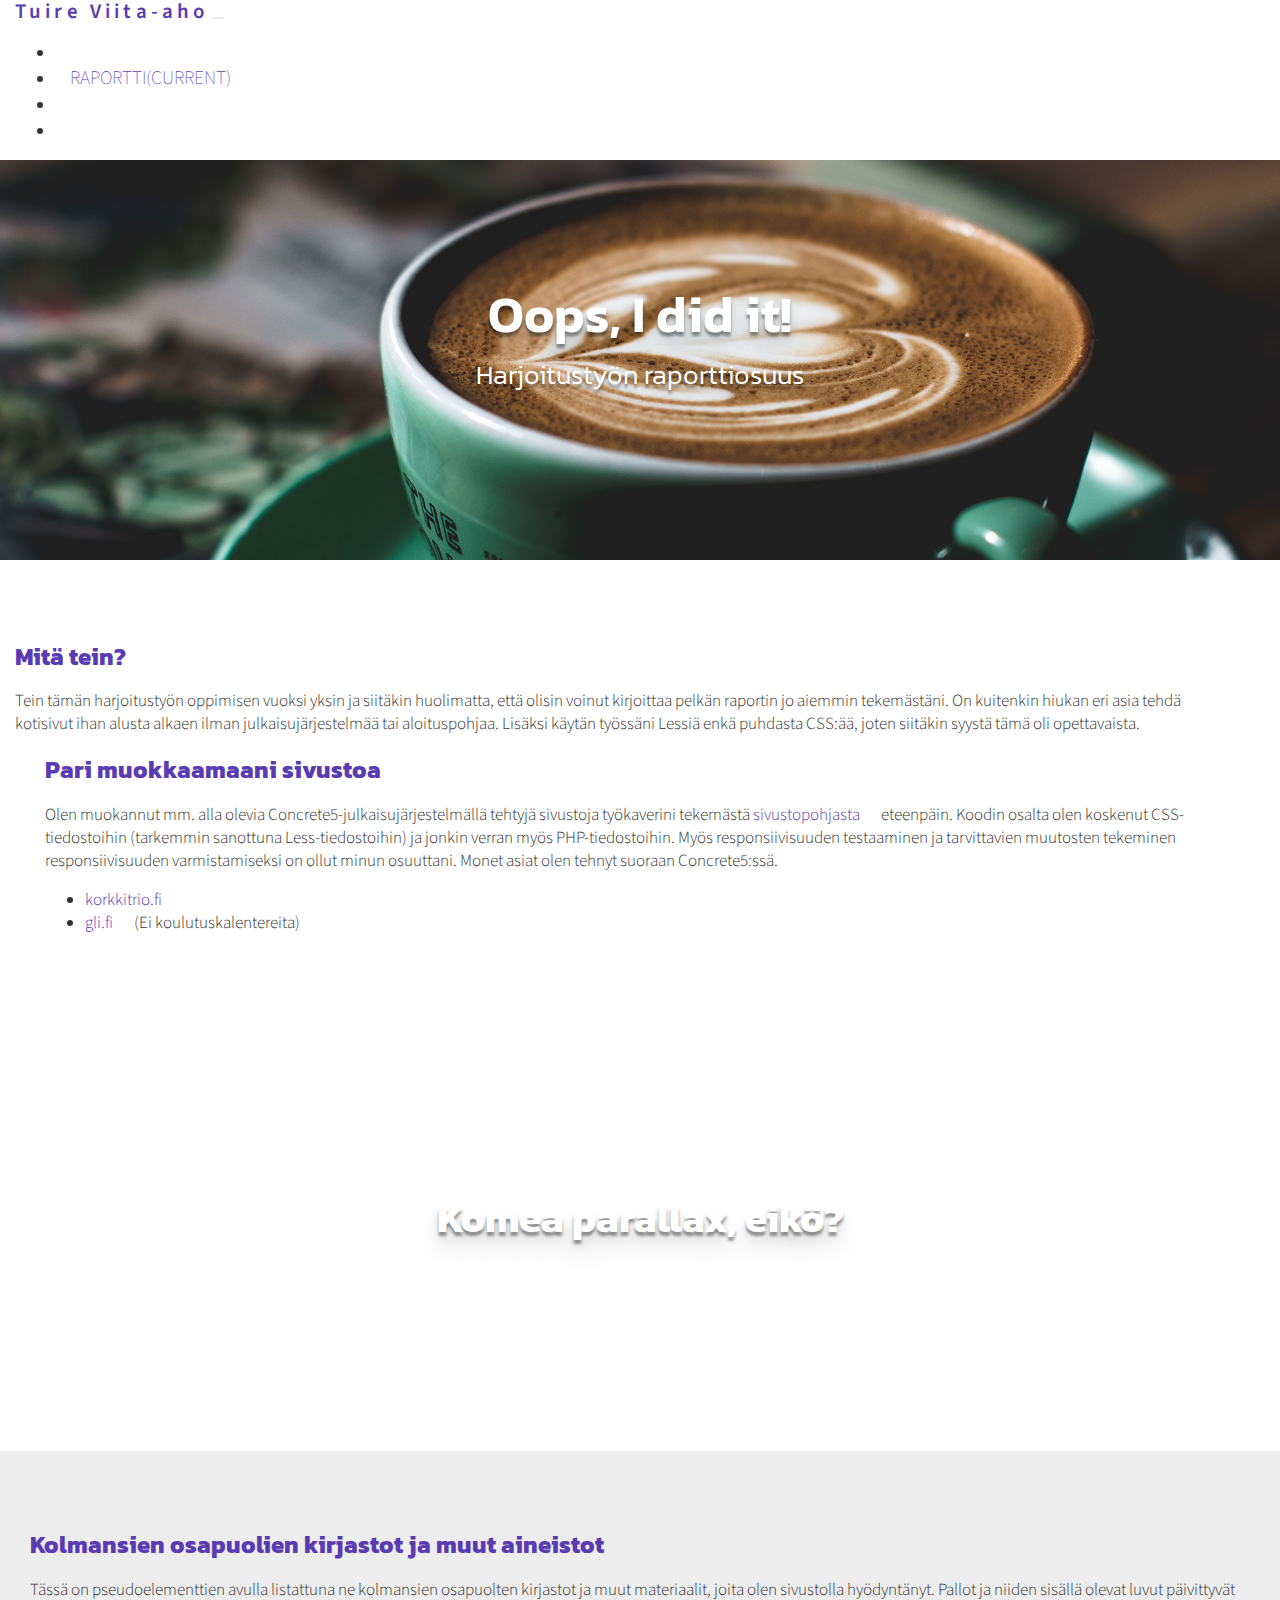
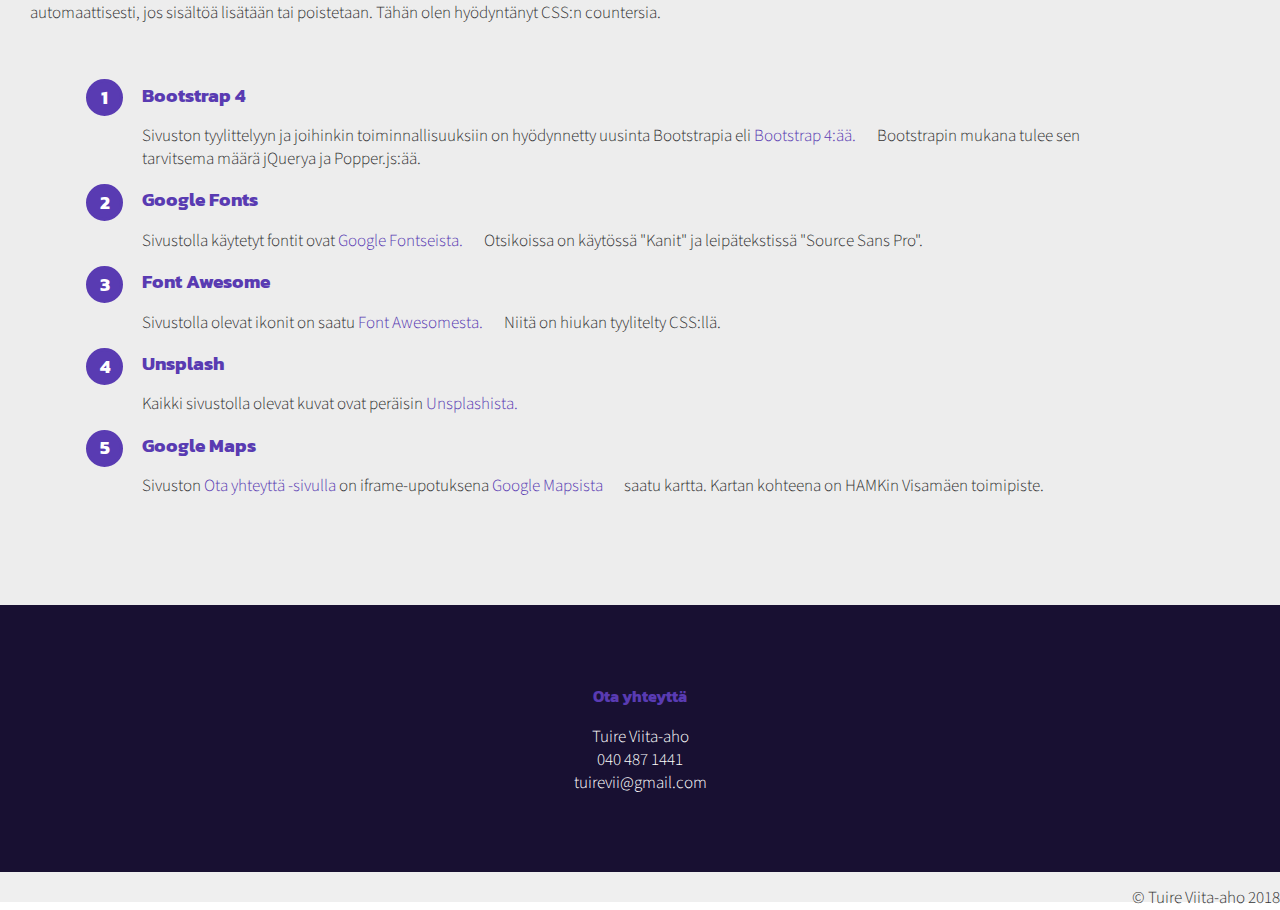
<file: raportti.html>
<!DOCTYPE html>
<html lang="fi" dir="ltr">

<head>
    <!-- Required meta tags -->
    <meta charset="utf-8">
    <meta name="viewport" content="width=device-width, initial-scale=1, shrink-to-fit=no">

    <title>Harjoitustyön raportti | Tuire Viita-aho</title>

    <!-- Bootstrap CSS -->
    <link rel="stylesheet" href="https://stackpath.bootstrapcdn.com/bootstrap/4.1.3/css/bootstrap.min.css" integrity="sha384-MCw98/SFnGE8fJT3GXwEOngsV7Zt27NXFoaoApmYm81iuXoPkFOJwJ8ERdknLPMO"
        crossorigin="anonymous">

    <!-- Font Awesome -->
    <link rel="stylesheet" href="https://use.fontawesome.com/releases/v5.5.0/css/all.css" integrity="sha384-B4dIYHKNBt8Bc12p+WXckhzcICo0wtJAoU8YZTY5qE0Id1GSseTk6S+L3BlXeVIU" crossorigin="anonymous">

    <!-- Google Fonts -->
    <link href="https://fonts.googleapis.com/css?family=Kanit:300,400,500,600,700" rel="stylesheet">
    <link href="https://fonts.googleapis.com/css?family=Source+Sans+Pro:400,400i" rel="stylesheet">

    <!-- Own styles -->
    <link rel="stylesheet" type="text/css" href="css/normalize.css">
    <link rel="stylesheet" type="text/css" href="css/styles.css">
    <link rel="stylesheet" type="text/css" href="css/raportti.css">

</head>

  <body>
    <!-- Header -->
    <header>
      <nav id="mainNavbar" class="navbar navbar-expand-lg navbar-dark fixed-top">
        <div class="container">
          <a class="navbar-brand" href="index.html">Tuire Viita-aho</a>
            <button class="navbar-toggler" type="button" data-toggle="collapse" data-target="#navbarNavDropdown" aria-controls="navbarNavDropdown" aria-expanded="false" aria-label="Toggle navigation">
              <span class="navbar-toggler-icon"></span>
            </button>
          <div class="collapse navbar-collapse" id="navbarNavDropdown">
            <ul class="navbar-nav ml-auto">
              <li class="nav-item">
                <a class="nav-link" href="index.html">Etusivu</a>
              </li>
              <li class="nav-item">
                <a class="nav-link active" href="raportti.html">Raportti<span class="sr-only">(current)</span></a>
              </li>
              <li class="nav-item">
                <a class="nav-link" href="lomake.html">Lomake</a>
              </li>
              <li class="nav-item">
                <a class="nav-link" href="otayhteytta.html">Ota yhteyttä</a>
              </li>
            </ul>
          </div>
        </div>
      </nav>
    </header>
    <main>
      <!-- Main image -->
      <div class="yla">
        <img class="ylakuva" src="img/kahvi.jpg" alt="kahvikuppi">
        <div class="centered">
          <div class="ylatekstit alasivu">
            <h1>Oops, I did it!</h1>
            <h2>Harjoitustyön raporttiosuus</h2>
          </div>
        </div>
      </div>

      <!-- Two columns -->
      <div class="container alue1">
        <div class="row">
          <div class="col-md-6 eka">
            <h2>Mitä tein?</h2>
            <p>Tein tämän harjoitustyön oppimisen vuoksi yksin ja siitäkin huolimatta, että olisin voinut kirjoittaa pelkän 
              raportin jo aiemmin tekemästäni. On kuitenkin hiukan eri asia tehdä kotisivut ihan alusta alkaen ilman 
              julkaisujärjestelmää tai aloituspohjaa. Lisäksi käytän työssäni Lessiä enkä puhdasta CSS:ää, 
              joten siitäkin syystä tämä oli opettavaista.
            </p>
          </div>
          <div class="col-md-6 toka">
            <h2>Pari muokkaamaani sivustoa</h2>
            <p>Olen muokannut mm. alla olevia Concrete5-julkaisujärjestelmällä tehtyjä sivustoja työkaverini tekemästä 
              <a href="http://dev.davia.fi/tuirenpohja/" target="_blank">sivustopohjasta</a> eteenpäin. 
              Koodin osalta olen koskenut CSS-tiedostoihin (tarkemmin sanottuna Less-tiedostoihin) ja jonkin verran myös 
              PHP-tiedostoihin. Myös responsiivisuuden testaaminen ja tarvittavien muutosten tekeminen responsiivisuuden 
              varmistamiseksi on ollut minun osuuttani. Monet asiat olen tehnyt suoraan Concrete5:ssä.</p>
            <ul>
              <li><a href="https://www.korkkitrio.fi/" target="_blank">korkkitrio.fi</a></li>
              <li><a href="https://www.gli.fi/" target="_blank">gli.fi</a> (Ei koulutuskalentereita)</li>
            </ul>
          </div>
        </div>
      </div>

      <!-- Parallax -->
      <div id="taustakuva1">
        <div class="d-flex justify-content-center nostoteksti">
          <h3>Komea parallax, eikö?</h3><br>
        </div>
      </div>

      <!-- Numbering -->
      <div class="harmaa">
        <div class="container pallot">
          <h2>Kolmansien osapuolien kirjastot ja muut aineistot</h2>
          <p>Tässä on pseudoelementtien avulla listattuna ne kolmansien osapuolten kirjastot ja muut materiaalit, joita olen sivustolla hyödyntänyt. Pallot ja niiden sisällä olevat luvut päivittyvät automaattisesti, jos sisältöä lisätään tai poistetaan. Tähän olen hyödyntänyt CSS:n countersia.</p>
          <div class="row" id="counters">
            <div class="yksi">
              <h3 class="section">Bootstrap 4</h3>
              <p>Sivuston tyylittelyyn ja joihinkin toiminnallisuuksiin on hyödynnetty uusinta Bootstrapia eli <a href="https://getbootstrap.com/" target="_blank">Bootstrap 4:ää. </a>Bootstrapin mukana tulee sen tarvitsema määrä jQuerya ja Popper.js:ää.</p>
            </div>
            <div class="kaksi">
              <h3 class="section">Google Fonts</h3>
              <p>Sivustolla käytetyt fontit ovat <a href="https://fonts.google.com/" target="_blank">Google Fontseista. </a>Otsikoissa on käytössä "Kanit" ja leipätekstissä "Source Sans Pro".</p>
            </div>
            <div class="kolme">
              <h3 class="section">Font Awesome</h3>
              <p>Sivustolla olevat ikonit on saatu <a href="https://fontawesome.com/" target="_blank">Font Awesomesta. </a>Niitä on hiukan tyylitelty CSS:llä.</p>
            </div>
            <div class="nelja">
              <h3 class="section">Unsplash</h3>
              <p>Kaikki sivustolla olevat kuvat ovat peräisin <a href="https://unsplash.com/" target="_blank">Unsplashista.</a></p>
            </div>
            <div class="viisi">
              <h3 class="section">Google Maps</h3>
              <p>Sivuston <a href="otayhteytta.html">Ota yhteyttä -sivulla</a> on iframe-upotuksena <a href="https://www.google.com/maps" target="_blank">Google Mapsista</a> saatu kartta. Kartan kohteena on HAMKin Visamäen toimipiste.</p>
            </div>
          </div>
        </div>
      </div>
    </main>

    <!-- Footer -->
    <footer class="footer">
      <div class="container">
        <div class="row">
          <div class="col-lg-12">
            <h4>Ota yhteyttä</h4>
            <p>Tuire Viita-aho<br>
            <a href="tel:+358404871441">040 487 1441</a><br>
            <a href="mailto:tuirevii@gmail.com">tuirevii@gmail.com</a><br>
            <a href="https://linkedin.com/in/tuirevii" target="_blank"><i class="fab fa-linkedin"></i></a>
            </p>
          </div>
        </div>
      </div>
    </footer>

    <!-- Copyright -->
    <footer id="copyright">
      <div class="container">
          <div class="row">
              <div class="col-sm-12">
                <div class="col-sm-12">
                  <p><span class="pull-right">&copy; Tuire Viita-aho 2018</span></p>
                </div>
              </div>
          </div>
      </div>
    </footer>

    <!-- Optional JavaScript -->
    <!-- jQuery first, then Popper.js, then Bootstrap JS -->
    <script src="https://code.jquery.com/jquery-3.3.1.slim.min.js" integrity="sha384-q8i/X+965DzO0rT7abK41JStQIAqVgRVzpbzo5smXKp4YfRvH+8abtTE1Pi6jizo"
        crossorigin="anonymous"></script>
    <script src="https://cdnjs.cloudflare.com/ajax/libs/popper.js/1.14.3/umd/popper.min.js" integrity="sha384-ZMP7rVo3mIykV+2+9J3UJ46jBk0WLaUAdn689aCwoqbBJiSnjAK/l8WvCWPIPm49"
        crossorigin="anonymous"></script>
    <script src="https://stackpath.bootstrapcdn.com/bootstrap/4.1.3/js/bootstrap.min.js" integrity="sha384-ChfqqxuZUCnJSK3+MXmPNIyE6ZbWh2IMqE241rYiqJxyMiZ6OW/JmZQ5stwEULTy"
        crossorigin="anonymous"></script>

    <!--Own scripts -->
    <script src="js/scripts.js"></script>

  </body>
</html>
</file>
<file: css/styles.css>
body, html {
  height: 100%;
  font-family: 'Kanit', sans-sans-serif;
  margin: 0;
  color: #333;
  background-color: white;
}

body {
  padding: 0;
}

@media (max-width: 768px) {
  main {
    margin-top: 2.3rem;
  }
}

/* Fonts */

h1, h2, h3, h4, h5 {
  color: #593bb2;
}

h1 {
  font-size: 2rem;
  font-weight: 500;
}

@media (min-width: 576px) {
  h1 {
    font-size: 3rem;
  }
}

p, li {
  font-family: 'Source Sans Pro', sans-serif;
  font-size: 17px;
  font-weight: 300;
  line-height: 1.35;
}

a, a:hover {
  font-family: 'Source Sans Pro', sans-serif;
  color: #593bb2;
  text-decoration: none;
}

a:hover {
  font-family: 'Source Sans Pro', sans-serif;
  color: #181032;
  text-decoration: none;
}

strong {
  font-weight: 600;
}

/* Navigation */

.navbar {
  background-color: none!important;
}

#mainNavbar {
  padding: 0px 15px;
  transition: 1s;
}

#mainNavbar a {
  font-size: 1.2rem;
  font-weight: 100;
}

@media (max-width: 992px) {
  .navbar {
    background: #593bb2;
    color: white;
  }
}

#mainNavbar .nav-link {
  color: white;
  text-transform: uppercase;
  padding: 15px 15px;
}

@media (max-width: 991.99px) {
  #mainNavbar .nav-link {
    text-transform: none;
    padding: 7px 15px 10px 15px;
  }
}

@media (max-width: 991px) {
  #navLinkit {
    display: none;
    text-align: left;
  }
}

#mainNavbar .active, #mainNavbar .nav-link:hover {
  background-color: white;
  color: #593bb2!important;
  transition: 0.5s;
}

#mainNavbar .navbar-brand {
  font-weight: 600;
  font-size: 1.3rem;
  letter-spacing: 0.2em;
}

@media (max-width: 767px) {
  #mainNavbar .navbar-brand {
    font-size: 1.2rem;
    padding-left: 15px;
  }
}

@media (max-width: 992px) {
  #mainNavbar .navbar-brand {
    padding-left: 15px;
  }
}

.navbar.scrolled {
  background: #593bb2;
  border-bottom: 1px solid white;
  padding: 0;
}

.navbar-dark .navbar-toggler {
  border: none;
}


/* --- Main image --- */

.ylakuva {
  width: 100%;
  height: auto;
}

.yla {
    position: relative;
    text-align: center;
    color: white;
}

/* Texts */

.ylatekstit h1 {
  font-weight: 600;
  font-size: 1.4rem;
  color: white;
  margin: 0px 0px 5px 0px;
  text-shadow:
    0px 4px 3px rgba(0, 0, 0, 0.4),
    0px 8px 13px rgba(0, 0, 0, 0.1),
    0px 18px 23px rgba(0, 0, 0, 0.1);
}

@media (min-width: 400px) {
  .ylatekstit h1 {
    font-size: 1.65rem;
  }
}

@media (min-width: 460px) {
  .ylatekstit h1 {
    font-size: 2rem;
  }
}

@media (min-width: 768px) {
  .ylatekstit h1 {
    font-size: 3rem;
    margin: 0px 0px 15px 0px;
  }
}

@media (min-width: 992px) {
  .ylatekstit h1 {
    font-size: 3.2rem;
  }
}

.ylatekstit h2 {
  font-weight: 300;
  font-size: 1.2rem;
  color: white;
  margin: 0px 0px 30px 0px;
  text-shadow:
    0px 4px 3px rgba(0, 0, 0, 0.4),
    0px 8px 13px rgba(0, 0, 0, 0.1),
    0px 18px 23px rgba(0, 0, 0, 0.1);
}

@media (min-width: 400px) {
  .ylatekstit h2 {
    font-size: 1.2rem;
  }
}

@media (min-width: 576px) {
  .ylatekstit h2 {
    font-size: 1.7rem;
  }
}

.centered {
    position: absolute;
    top: 48%;
    left: 50%;
    transform: translate(-50%, -50%);
    font-size: 1rem;
}

@media (min-width: 576px) {
  .centered {
    top: 50%;
  }
}

@media (min-width: 769px) {
  .centered {
    top: 60%;
  }
}

@media (min-width: 992px) {
  .centered {
    top: 48%;
  }
}

@media (max-width: 575px) {
  .alasivu h2 {
    display: none;
  }
}

@media (min-width: 576px) {
  .alasivu h2 {
    font-size: 1.2em;
  }
}

@media (min-width: 768px) {
  .alasivu h2 {
    font-size: 1.7em;
  }
}

.eka {
  padding-right: 30px;
}

@media (max-width: 767px) {
  .eka {
      padding-left: 30px;
  }
}

.toka {
  padding-left: 30px;
}

/* --- CTA / buttons --- */

.cta {
  background-color: #593bb2;
  border: 1px solid #593bb2;
  font-size: 1rem;
  color: white;
  padding: 10px 60px;
  margin-top: 15px;
  width: 200px;
}

.cta:hover {
  background-color: #a45e5c;
  border: 1px solid #a45e5c;
  color: white;
  transition: 0.2s;
}

@media (max-width: 575px) {
  .piilotettu {
    display: none;
  }
}

@media (min-width: 768px) {
  .cta {
    font-size: 1rem;
  }
}

/* Icons */

/* External links */
a[target="_blank"]::after {
  font-family: 'Font Awesome 5 Free';
  content: '\f35d';
  font-weight: 900;
  font-size: .8em;
  margin: 0px 5px 0px 2px;
}

footer a:after {
  content: none!important;
  margin: 0px 15px;
}

.card-body {
  border: 1px solid #ededed;
  margin-bottom: 30px;
  background-color: white;
  box-shadow:
    0 1px 3px rgba(0,0,0,0.12),
    0 1px 2px rgba(0,0,0,0.24);
}

.respo {
  width: 768px;
  max-width: 100%;
  padding: 0;
  margin: 0;
}

.nostoteksti h3 {
    color: white!important;
    position: relative;
    padding-top: 10rem;
    font-size: 2.5rem;
    text-align: center;
    padding: 9rem 1.5rem;
    text-shadow:
      0px 4px 3px rgba(0, 0, 0, 0.4),
      0px 8px 13px rgba(0, 0, 0, 0.1),
      0px 18px 23px rgba(0, 0, 0, 0.1);
}

.alue1, .alue2 {
  min-height: 200px;
  padding: 60px 15px;
}

@media (max-width: 768px) {
  .alue1 {
    padding: 60px 15px 60px 0px;
  }
}

@media (max-width: 576px) {
  .alue1 {
    padding: 60px 15px 60px 15px;
  }
}

/* --- Footer --- */

footer {
  background: #181032;
  height: auto;
  padding: 60px;
  text-align: center;
}

footer a, footer p {
  color: white;
}

footer a:hover, footer i:hover {
  color: #593bb2;
}

footer i {
  font-size: 2em;
  margin-top: 0.5em;
}

#copyright {
  background: #efefef;
  width: 100%;
  margin: 0;
  padding: 15px 0px 15px 0px;
}

#copyright p {
  padding: 0;
  margin: 0;
  float: right;
  color: #333;
}

/* Mobile nav */

@media (max-width: 991px) {
  a {
    margin: 1px 0px;
  }
}
</file>
<file: css/etusivu.css>
/* ETUSIVU */

.centered {
  top: 44%;
}

.alku {
  text-align: center;
  padding: 60px 30px;
}

.alku h2 {
  font-size: 3em;
}

.nostoalue {
  background-color: #efefef;
  box-shadow: 0px 0px 10px rgba(188,188,188,0.43) inset;
}

/*Järjestyksen muuttaminen*/

.jarjestys {
  padding: 3rem;
}

.lead {
  margin-top: 1em;
  line-height: 1.2;
  font-size: 1.2em;
}

.img-fluid {
  min-height: 100%;
  width: 768px;
  margin: auto;
  max-width: 100%;
  min-width: 100%;
}
</file>
<file: css/lomake.css>
/* LOMAKETYYLIT */

/* Yleiset tyylit */

main {
  margin-bottom: 90px;
}

.alue {
  background-color: #efefef;
  padding: 30px;
  margin-bottom: 15px;
  display: inline-block;
}


.nappi {
  background-color: #593bb2;
  color: white;
  border: 0px;
  /*width: 10%;*/
}

.nappi:hover {
  background-color: #a45e5c;
  transition: 0.2s ease;
}

table {
  width: 100%;
  border-collapse: collapse;
}

/* Joka toinen rivi eri harmaa */
tr:nth-of-type(odd) {
  background: #efefef;
}

th {
  background: #593bb2;
  color: white;
  font-weight: bold;
}

td, th {
  padding: 6px!important;
  border: 1px solid #ccc;
  text-align: left;
}

@media (max-width: 576px) {
  form {
    padding: 0px 15px;
  }
}

.tilaajatiedot input, .viestikentta textarea {
  width: 100%;
  margin: 5px 0px 10px 0px;
}

.viestikentta textarea {
  height: 100px;
}

input {
  width: 100%;
}

#maara1, #maara2, #maara3 {
  width: 77%;
}

@media (max-width: 1199px) {
  #maara1, #maara2, #maara3 {
    width: 72%;
  }
}

.nappi {
    width: 30px;
    height: 23px;
    max-height: 100%;
}

@media only screen and (max-width: 992px) {

	/* "Puretaan" taulukko */
	table, thead, tbody, th, td, tr {
		display: block;
	}

	/* Piilotetaan table headerit niin, että voidaan kuitenkin käyttää niitä */
	thead tr {
		position: absolute;
		top: -9999px;
		left: -9999px;
	}

	tr { border: 1px solid #ccc; }

	td {
		/* Käyttäytyy rivimäisesti */
		border: none;
		border-bottom: 1px solid #eee;
		position: relative;
		padding-left: 50%;
	}

	td:before {
		/* Käyttäytyy table headerin tapaisesti */
		position: absolute;
		top: 8px;
		left: 6px;
		width: 45%;
		padding-right: 10px;
		white-space: nowrap;
	}

	/* "OTSIKOT" SISÄLTÖJEN ETEEN PSEUDOELEMENTTIEN AVULLA */

  /* Tuotteet */
  .tuote td:nth-of-type(1):before {
    content: "Tuotenumero";
    font-weight: 500;
  }

	.tuote td:nth-of-type(2):before {
    content: "Nimi";
    font-weight: 500;
  }

	.tuote td:nth-of-type(3):before {
    content: "Määrä";
    font-weight: 500;
  }

	.tuote td:nth-of-type(4):before {
    content: "Yksikköhinta";
    font-weight: 500;
  }

	.tuote td:nth-of-type(5):before {
    content: "Yhteensä";
    font-weight: 500;
  }

  /* Yhteissumma */
  .summayht tr {
    margin-top: 15px;
  }

  .summayht td:first-child {
    display: none;
  }

  .summayht td:last-child {
    background-color: grey;
    color: white;
    margin-top: 5px;
  }

  .summayht td:last-child:before {
    content: "Yhteensä (€)";
  }

  /* Tilaajatiedot */
  .tilaajatiedot td:nth-of-type(1):before {
    content: "Nimi";
    font-weight: 500;
  }

  .tilaajatiedot td:nth-of-type(2):before {
    content: "Yhteystiedot";
    font-weight: 500;
  }

  /* Lisätiedot */
  .viestikentta td:nth-of-type(1):before {
    content: "Viesti";
    font-weight: 500;
  }

  #viesti textarea {
    width: 100%!important;
  }



  .tasaus {
    padding-left: 150px!important;
  }

  @media (max-width: 385px) {
    .tasaus {
      padding-left: 130px!important;
    }
  }


  /* Nappien leveydet */

  @media (max-width: 992px) {
    .nappi {
      width: 10%;
    }
  }

  @media (max-width: 429px) {
    .nappi {
      width: 15%;
    }
  }

  @media (max-width: 450px) {
    .nappi {
      width: 100%;
    }
  }

  /* Määrä-kenttien leveydet */

  @media (max-width: 992px) {
    #maara1, #maara2, #maara3 {
      width: 78%;
    }
  }

  @media (max-width: 991px) {
    #maara1, #maara2, #maara3 {
      width: 75%;
    }
  }

  @media (max-width: 489px) {
    #maara1, #maara2, #maara3 {
      width: 74%;
    }
  }

  @media (max-width: 450px) {
    #maara1, #maara2, #maara3 {
      width: 100%;
    }
  }
}
</file>
<file: css/otayhteytta.css>
/* OTA YHTEYTTÄ -SIVU */

.referenssit {
  padding: 0px 30px 30px 30px;
}

.fab {
  margin-bottom: 30px;
}

i {
  font-size: 30px;
  margin-top: 15px;
}

a:after {
  content: none!important;
  margin: 0px 15px;
}

#tuire {
  max-width: 150px;
  margin-bottom: 15px;
}

@media (max-width: 768px) {
  #tuire {
    display: block;
    margin: auto;
  }
}

@media (max-width: 768px) {
  main * {
    text-align: center;
  }
}
</file>
<file: css/raportti.css>
/* --- RAPORTTISIVUN CSS --- */

/*Background*/
.harmaa {
  background: #ededed;
  padding: 60px 30px 90px 30px;
}

@media (max-width: 576px) {
  .harmaa {
    padding: 60px 15px 90px 15px;
  }
}

/*Numbering*/
#counters {
  text-align: left;
  padding: 0em 1em;
  counter-reset: luku;
  margin-top: 60px;
}

@media (min-width: 768px) {
  #counters {
    padding: 0em 7em;
  }
}

@media (max-width: 768px) {
  .counters {
      padding: 0em 1.5em;
  }
}

.section {
  position: relative;
}

.section::before {
  counter-increment: luku;
  content: counter(luku) '  '; /*Blank space*/
  position: absolute;
  left: -3em;
  top: -.3em;
  background: #593bb2;
  width: 2em;
  height: 2em;
  border-radius: 50%;
  display: flex;
  justify-content: center;
  align-items: center;
  border: 3px solid #593bb2;
  box-sizing: border-box;
  color: white;
}

@media (max-width: 768px) {
  .section::before {
    position: relative;
    left: 0;
    top: 0;
    width: 1.5em;
    height: 1.5em;
    border-radius: 50%;
    border: 2px solid #593bb2;
    margin: 30px 0px 15px 0px;
  }
}

#taustakuva1 {
  background-image: url(../img/puut.jpg);
  background-position: center;
  background-size: cover;
  background-attachment: fixed;
  min-height: 400px;
}
</file>
